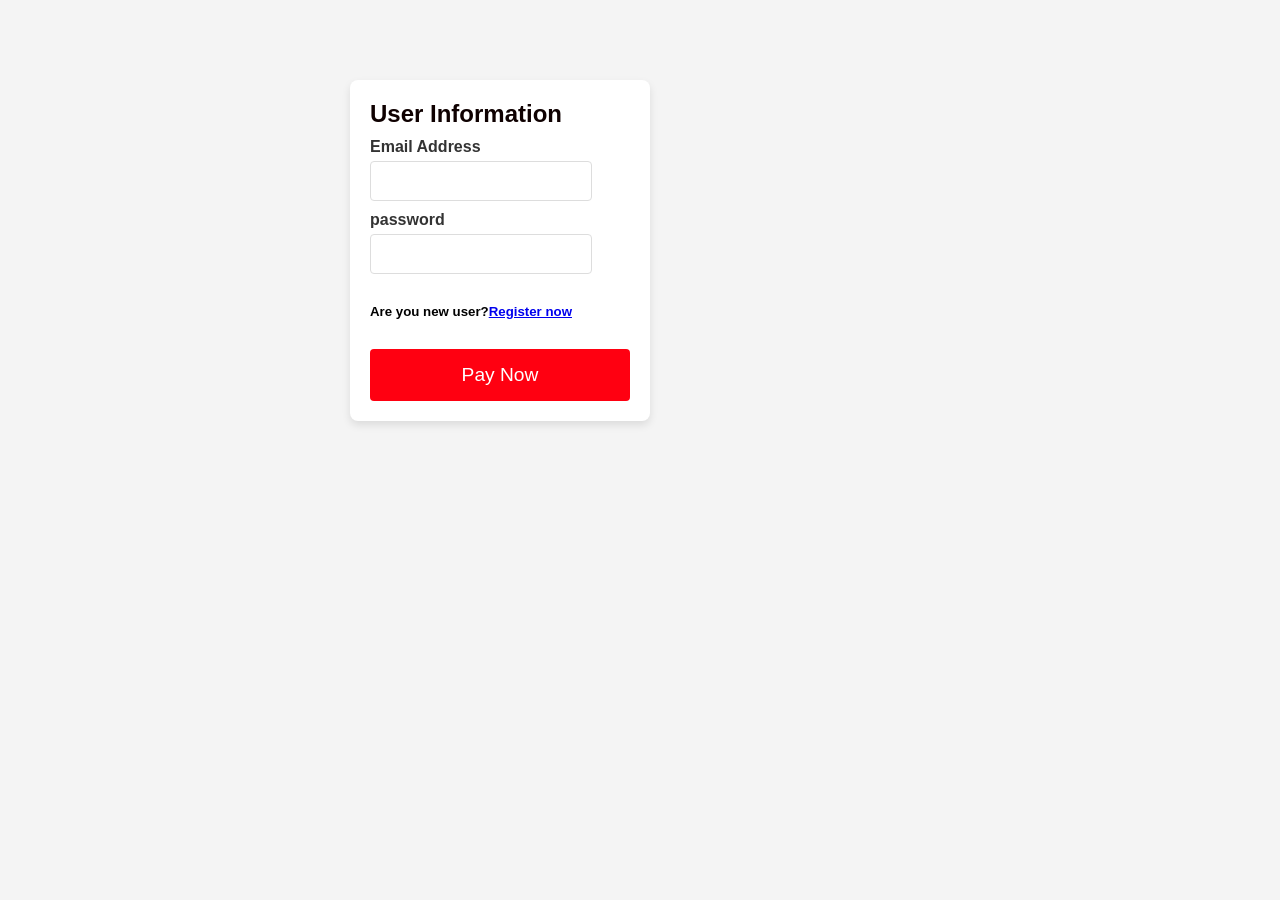
<file: login.html>
<!DOCTYPE html>
<html lang="en">
<head>
    <meta charset="UTF-8">
    <meta name="viewport" content="width=device-width, initial-scale=1.0">
    <title>Document</title>
    <link rel="stylesheet" href="login.css">
</head>
<body>
    <div class="payment-container">
        <form class="payment-form">
            <div class="form-section">
                <h2>User Information</h2>
                <label for="email">Email Address</label>
                <input type="email" id="email" name="email" required>

                <label for="pass">password</label>
                <input type="password" id="pass" name="pass" required>
            
            </div>
        </form>
        <h5>Are you new user?<a href="Regist.html">Register now</a></h5>  
        <button type="submit">Pay Now</button>
    </div>      

</body>
</html>
</file>
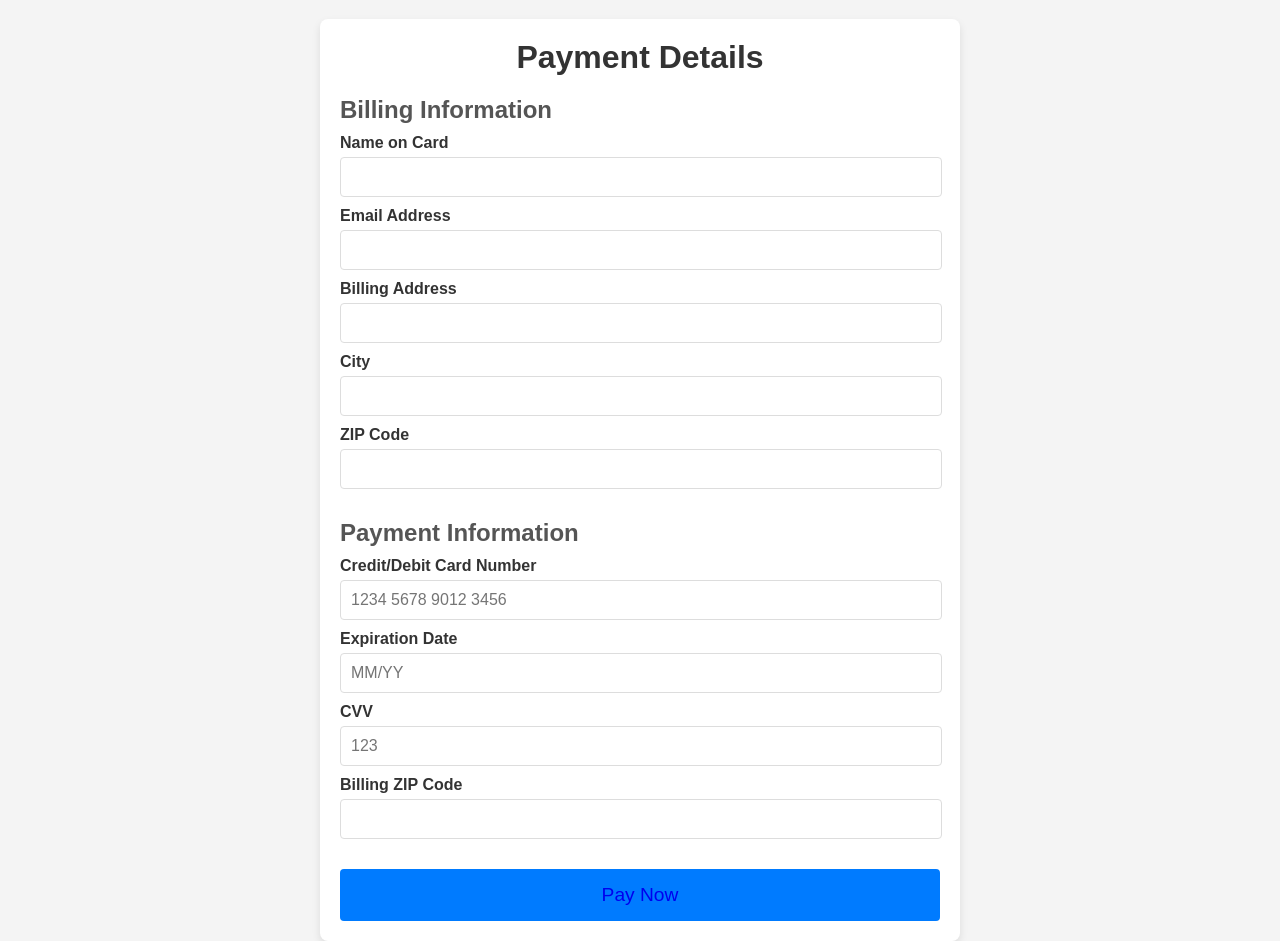
<file: payment.html>
<!DOCTYPE html>
<html lang="en">
<head>
    <meta charset="UTF-8">
    <meta name="viewport" content="width=device-width, initial-scale=1.0">
    <title>Payment Page</title>
    <link rel="stylesheet" href="onli.css">
</head>
<body>
    <div class="payment-container">
        <h1>Payment Details</h1>
        <form class="payment-form">
            <div class="form-section">
                <h2>Billing Information</h2>
                <label for="name">Name on Card</label>
                <input type="text" id="name" name="name" required>

                <label for="email">Email Address</label>
                <input type="email" id="email" name="email" required>

                <label for="address">Billing Address</label>
                <input type="text" id="address" name="address" required>

                <label for="city">City</label>
                <input type="text" id="city" name="city" required>

                <label for="zip">ZIP Code</label>
                <input type="text" id="zip" name="zip" required>
            </div>

            <div class="form-section">
                <h2>Payment Information</h2>
                <label for="card-number">Credit/Debit Card Number</label>
                <input type="text" id="card-number" name="card-number" placeholder="1234 5678 9012 3456" required>

                <label for="expiry">Expiration Date</label>
                <input type="text" id="expiry" name="expiry" placeholder="MM/YY" required>

                <label for="cvv">CVV</label>
                <input type="text" id="cvv" name="cvv" placeholder="123" required>

                <label for="zip">Billing ZIP Code</label>
                <input type="text" id="billing-zip" name="billing-zip" required>
            </div>

            <button type="submit"><a href="https://accounts.google.com/" > Pay Now</a></button>
        </form>
    </div>
</body>
</html>
</file>
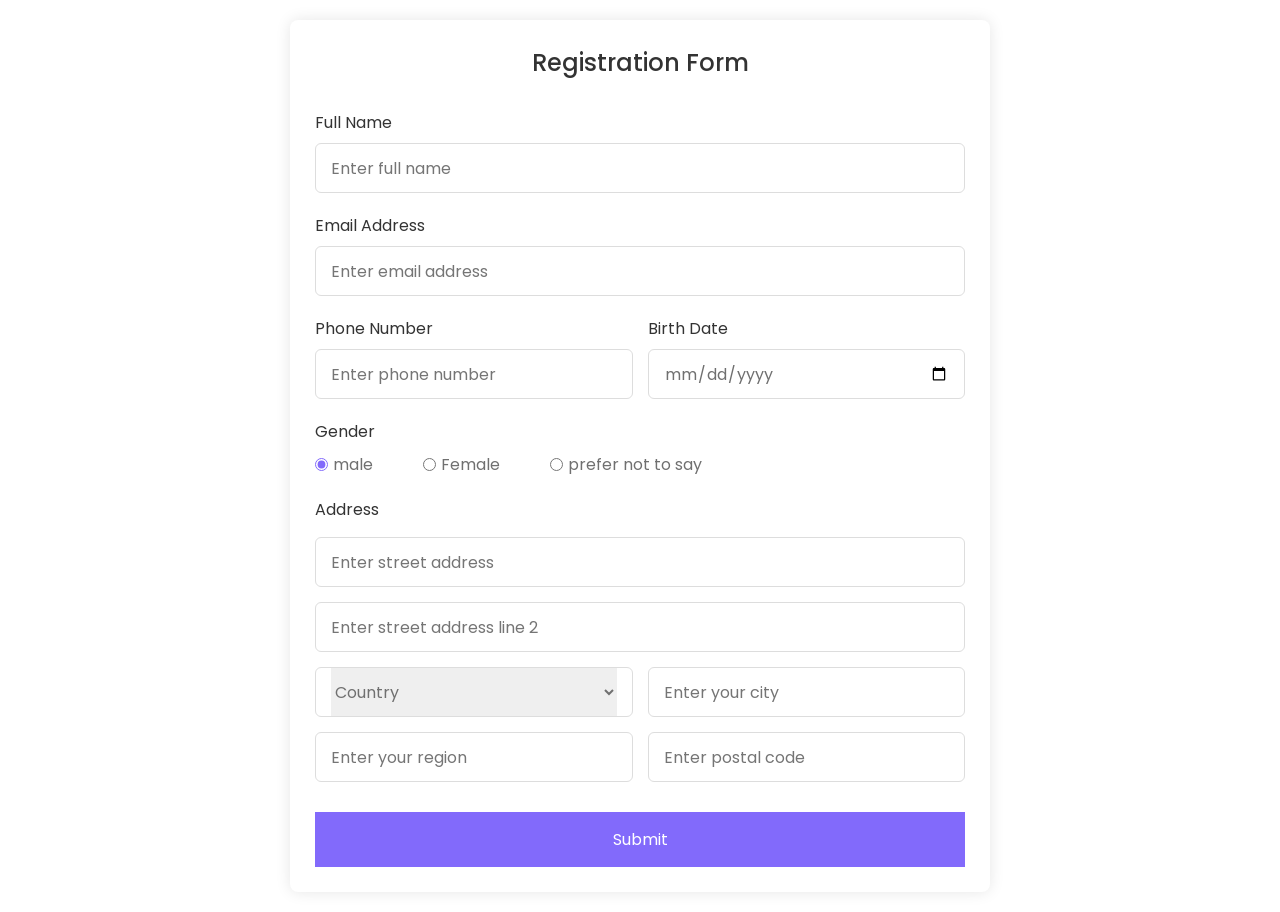
<file: Regist.html>
<!DOCTYPE html>

<html lang="en">
  <head>
    <meta charset="UTF-8" />
    <meta name="viewport" content="width=device-width, initial-scale=1.0" />
    <meta http-equiv="X-UA-Compatible" content="ie=edge" />

    <link rel="stylesheet" href="Regist.css" />
  </head>
  <body>
    <section class="container">
      <header>Registration Form</header>
      <form action="#" class="form">
        <div class="input-box">
          <label>Full Name</label>
          <input type="text" placeholder="Enter full name" required />
        </div>
        <div class="input-box">
          <label>Email Address</label>
          <input type="text" placeholder="Enter email address" required />
        </div>
        <div class="column">
          <div class="input-box">
            <label>Phone Number</label>
            <input type="number" placeholder="Enter phone number" required />
          </div>
          <div class="input-box">
            <label>Birth Date</label>
            <input type="date" placeholder="Enter birth date" required />
          </div>
        </div>
        <div class="gender-box">
          <h3>Gender</h3>
          <div class="gender-option">
            <div class="gender">
              <input type="radio" id="check-male" name="gender" checked />
              <label for="check-male">male</label>
            </div>
            <div class="gender">
              <input type="radio" id="check-female" name="gender" />
              <label for="check-female">Female</label>
            </div>
            <div class="gender">
              <input type="radio" id="check-other" name="gender" />
              <label for="check-other">prefer not to say</label>
            </div>
          </div>
        </div>
        <div class="input-box address">
          <label>Address</label>
          <input type="text" placeholder="Enter street address" required />
          <input type="text" placeholder="Enter street address line 2" required />
          <div class="column">
            <div class="select-box">
              <select>
                <option hidden>Country</option>
                <option>America</option>
                <option>Japan</option>
                <option>India</option>
                <option>Nepal</option>
              </select>
            </div>
            <input type="text" placeholder="Enter your city" required />
          </div>
          <div class="column">
            <input type="text" placeholder="Enter your region" required />
            <input type="number" placeholder="Enter postal code" required />
          </div>
        </div>
        <button>Submit</button>
      </form>
    </section>
  </body>
</html>
</file>
<file: login.css>
*{
    margin: 0;
    padding: 0;
}
body {
    font-family: Arial, sans-serif;
    background-color: #f4f4f4;
    margin: 0;
    margin-top: 100px;
    padding: 0;
    display: flex;
    justify-content: center;
    align-items: center;
    height: 300px;
   
}
body{
    width: 300px;
    margin-left: 350px;
    
}
.payment-container {
    background-color: white;
    border-radius: 8px;
    box-shadow: 0 4px 8px rgba(0, 0, 0, 0.1);
    width: 100%;
    max-width: 600px;
    padding: 20px;
}



.payment-form {
    display: flex;
    flex-direction: column;
}

.form-section {
    margin-bottom: 20px;
}

h2 {
    font-size: 1.5em;
    margin-bottom: 10px;
    color: #0f0101;

}

label {
    display: block;
    font-weight: bold;
    margin-bottom: 5px;
    color: #333;
}

input[type="password"],
input[type="email"] {
    padding: 10px;
    margin-bottom: 10px;
    border: 1px solid #ddd;
    border-radius: 4px;
    font-size: 1em;
}

button {
    margin-top:30px;
    background-color: #ff0011;
    color: white;
    border: none;
    padding: 15px;
    font-size: 1.2em;
    border-radius: 4px;
    cursor: pointer;
    transition: background-color 0.3s ease;
    width: 100%;
}

button:hover {
    background-color: #00b312;
}
</file>
<file: onli.css>
*{
    margin: 0;
    padding: 0;
}
body {
    font-family: Arial, sans-serif;
    background-color: #f4f4f4;
    margin: 0;
    margin-top: 180px;
    padding: 0;
    display: flex;
    justify-content: center;
    align-items: center;
    height: 600px;
}

.payment-container {
    background-color: white;
    border-radius: 8px;
    box-shadow: 0 4px 8px rgba(0, 0, 0, 0.1);
    width: 100%;
    max-width: 600px;
    padding: 20px;
}

h1 {
    font-size: 2em;
    margin-bottom: 20px;
    color: #333;
    text-align: center;
}

.payment-form {
    display: flex;
    flex-direction: column;
}

.form-section {
    margin-bottom: 20px;
}

h2 {
    font-size: 1.5em;
    margin-bottom: 10px;
    color: #555;
}

label {
    display: block;
    font-weight: bold;
    margin-bottom: 5px;
    color: #333;
}

input[type="text"],
input[type="email"] {
    width: calc(100% - 20px);
    padding: 10px;
    margin-bottom: 10px;
    border: 1px solid #ddd;
    border-radius: 4px;
    font-size: 1em;
}

button {
    background-color: #007bff;
    color: white;
    border: none;
    padding: 15px;
    font-size: 1.2em;
    border-radius: 4px;
    cursor: pointer;
    transition: background-color 0.3s ease;
    width: 100%;
}
a{
    text-decoration: none;
}

button:hover {
    background-color: #0056b3;
}
</file>
<file: Regist.css>
/* Import Google font - Poppins */
@import url("https://fonts.googleapis.com/css2?family=Poppins:wght@200;300;400;500;600;700&display=swap");
* {
  margin: 0;
  padding: 0;
  box-sizing: border-box;
  font-family: "Poppins", sans-serif;
}
body {
  min-height: 100vh;
  display: flex;
  align-items: center;
  justify-content: center;
  padding: 20px;

}
.container {
  position: relative;
  max-width: 700px;
  width: 100%;
  background: #fff;
  padding: 25px;
  border-radius: 8px;
  box-shadow: 0 0 15px rgba(0, 0, 0, 0.1);
}
.container header {
  font-size: 1.5rem;
  color: #333;
  font-weight: 500;
  text-align: center;
}
.container .form {
  margin-top: 30px;
}
.form .input-box {
  width: 100%;
  margin-top: 20px;
}
.input-box label {
  color: #333;
}
.form :where(.input-box input, .select-box) {
  position: relative;
  height: 50px;
  width: 100%;
  outline: none;
  font-size: 1rem;
  color: #707070;
  margin-top: 8px;
  border: 1px solid #ddd;
  border-radius: 6px;
  padding: 0 15px;
}
.input-box input:focus {
  box-shadow: 0 1px 0 rgba(0, 0, 0, 0.1);
}
.form .column {
  display: flex;
  column-gap: 15px;
}
.form .gender-box {
  margin-top: 20px;
}
.gender-box h3 {
  color: #333;
  font-size: 1rem;
  font-weight: 400;
  margin-bottom: 8px;
}
.form :where(.gender-option, .gender) {
  display: flex;
  align-items: center;
  column-gap: 50px;
  flex-wrap: wrap;
}
.form .gender {
  column-gap: 5px;
}
.gender input {
  accent-color: rgb(130, 106, 251);
}
.form :where(.gender input, .gender label) {
  cursor: pointer;
}
.gender label {
  color: #707070;
}
.address :where(input, .select-box) {
  margin-top: 15px;
}
.select-box select {
  height: 100%;
  width: 100%;
  outline: none;
  border: none;
  color: #707070;
  font-size: 1rem;
}
.form button {
  height: 55px;
  width: 100%;
  color: #fff;
  font-size: 1rem;
  font-weight: 400;
  margin-top: 30px;
  border: none;
  cursor: pointer;
  transition: all 0.2s ease;
  background: rgb(130, 106, 251);
}
.form button:hover {
  background: rgb(88, 56, 250);
}
/*Responsive*/
@media screen and (max-width: 500px) {
  .form .column {
    flex-wrap: wrap;
  }
  .form :where(.gender-option, .gender) {
    row-gap: 15px;
  }
}/* Import Google font - Poppins */
@import url("https://fonts.googleapis.com/css2?family=Poppins:wght@200;300;400;500;600;700&display=swap");
* {
  margin: 0;
  padding: 0;
  box-sizing: border-box;
  font-family: "Poppins", sans-serif;
}
body {
  min-height: 100vh;
  display: flex;
  align-items: center;
  justify-content: center;
  padding: 20px;
  
}
.container {
  position: relative;
  max-width: 700px;
  width: 100%;
  background: #fff;
  padding: 25px;
  border-radius: 8px;
  box-shadow: 0 0 15px rgba(0, 0, 0, 0.1);
}
.container header {
  font-size: 1.5rem;
  color: #333;
  font-weight: 500;
  text-align: center;
}
.container .form {
  margin-top: 30px;
}
.form .input-box {
  width: 100%;
  margin-top: 20px;
}
.input-box label {
  color: #333;
}
.form :where(.input-box input, .select-box) {
  position: relative;
  height: 50px;
  width: 100%;
  outline: none;
  font-size: 1rem;
  color: #707070;
  margin-top: 8px;
  border: 1px solid #ddd;
  border-radius: 6px;
  padding: 0 15px;
}
.input-box input:focus {
  box-shadow: 0 1px 0 rgba(0, 0, 0, 0.1);
}
.form .column {
  display: flex;
  column-gap: 15px;
}
.form .gender-box {
  margin-top: 20px;
}
.gender-box h3 {
  color: #333;
  font-size: 1rem;
  font-weight: 400;
  margin-bottom: 8px;
}
.form :where(.gender-option, .gender) {
  display: flex;
  align-items: center;
  column-gap: 50px;
  flex-wrap: wrap;
}
.form .gender {
  column-gap: 5px;
}
.gender input {
  accent-color: rgb(130, 106, 251);
}
.form :where(.gender input, .gender label) {
  cursor: pointer;
}
.gender label {
  color: #707070;
}
.address :where(input, .select-box) {
  margin-top: 15px;
}
.select-box select {
  height: 100%;
  width: 100%;
  outline: none;
  border: none;
  color: #707070;
  font-size: 1rem;
}
.form button {
  height: 55px;
  width: 100%;
  color: #fff;
  font-size: 1rem;
  font-weight: 400;
  margin-top: 30px;
  border: none;
  cursor: pointer;
  transition: all 0.2s ease;
  background: rgb(130, 106, 251);
}
.form button:hover {
  background: rgb(88, 56, 250);
}
/*Responsive*/
@media screen and (max-width: 500px) {
  .form .column {
    flex-wrap: wrap;
  }
  .form :where(.gender-option, .gender) {
    row-gap: 15px;
  }
}
</file>
